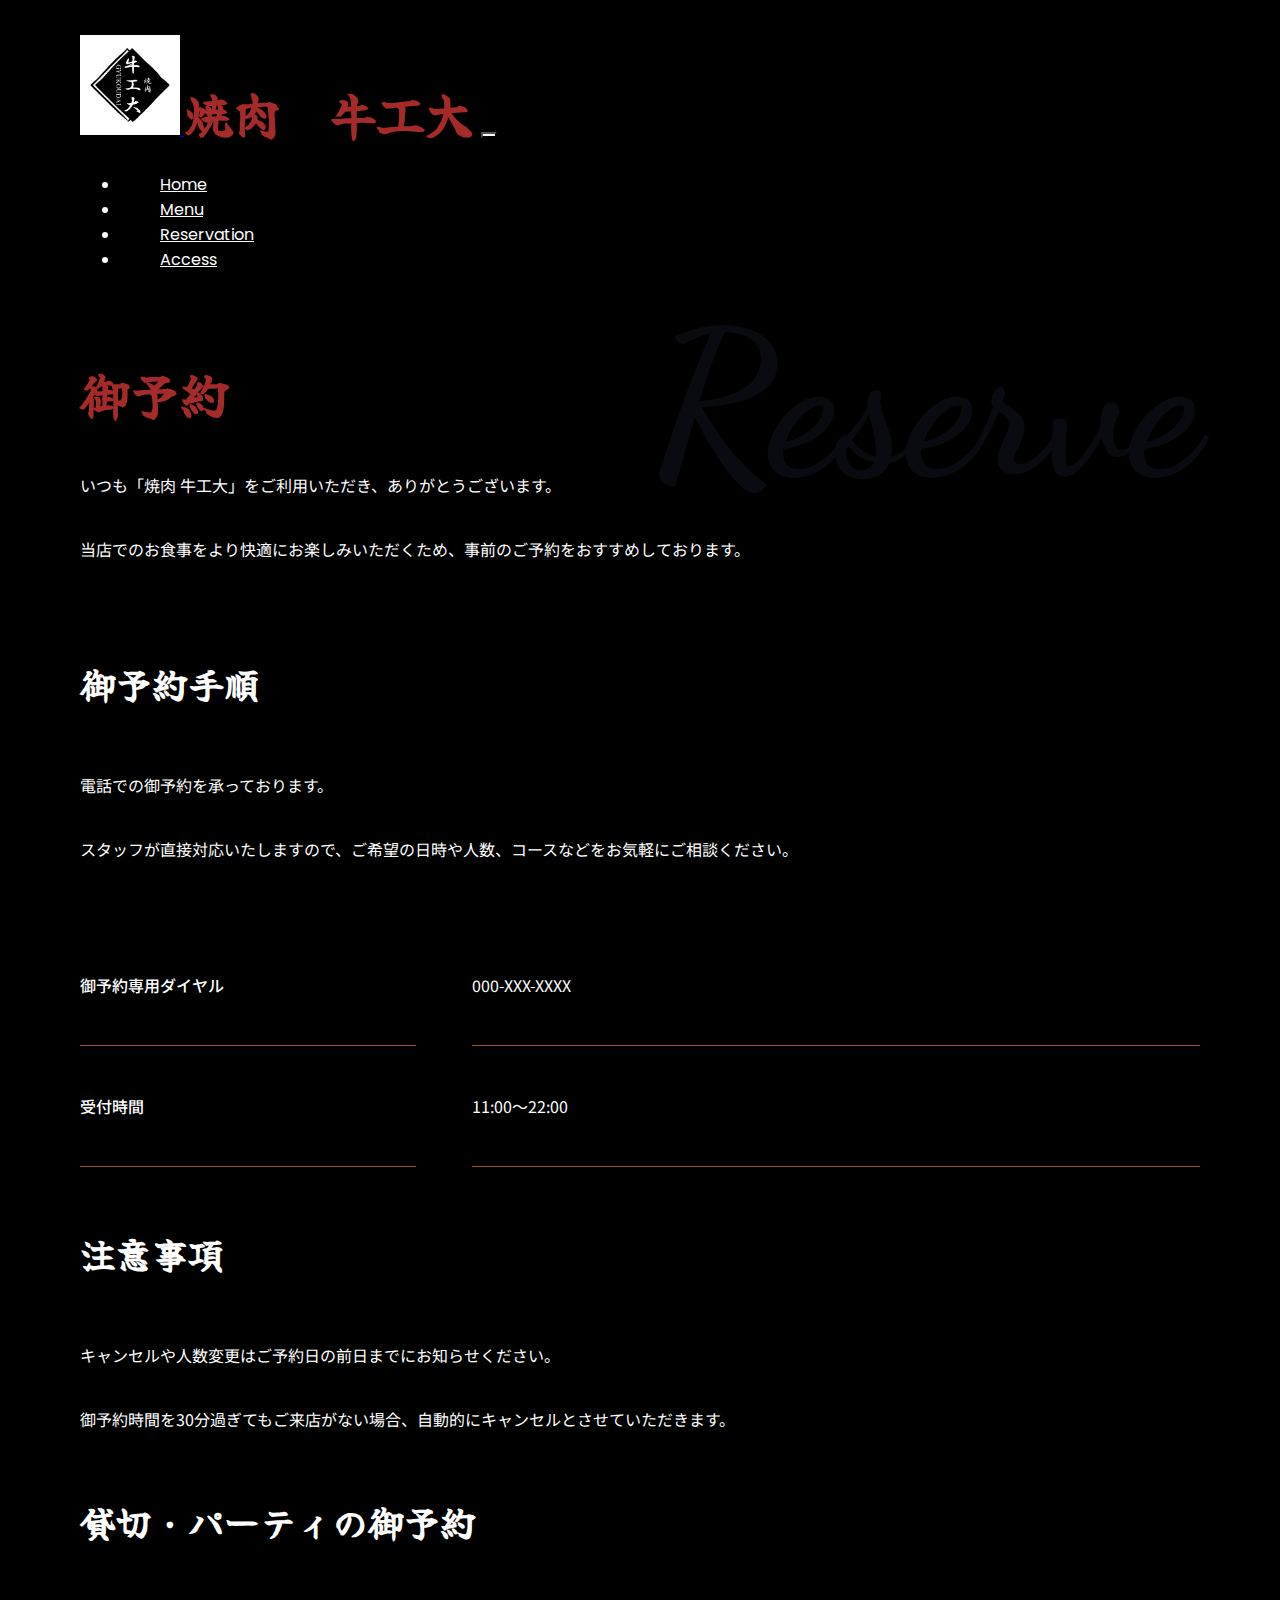
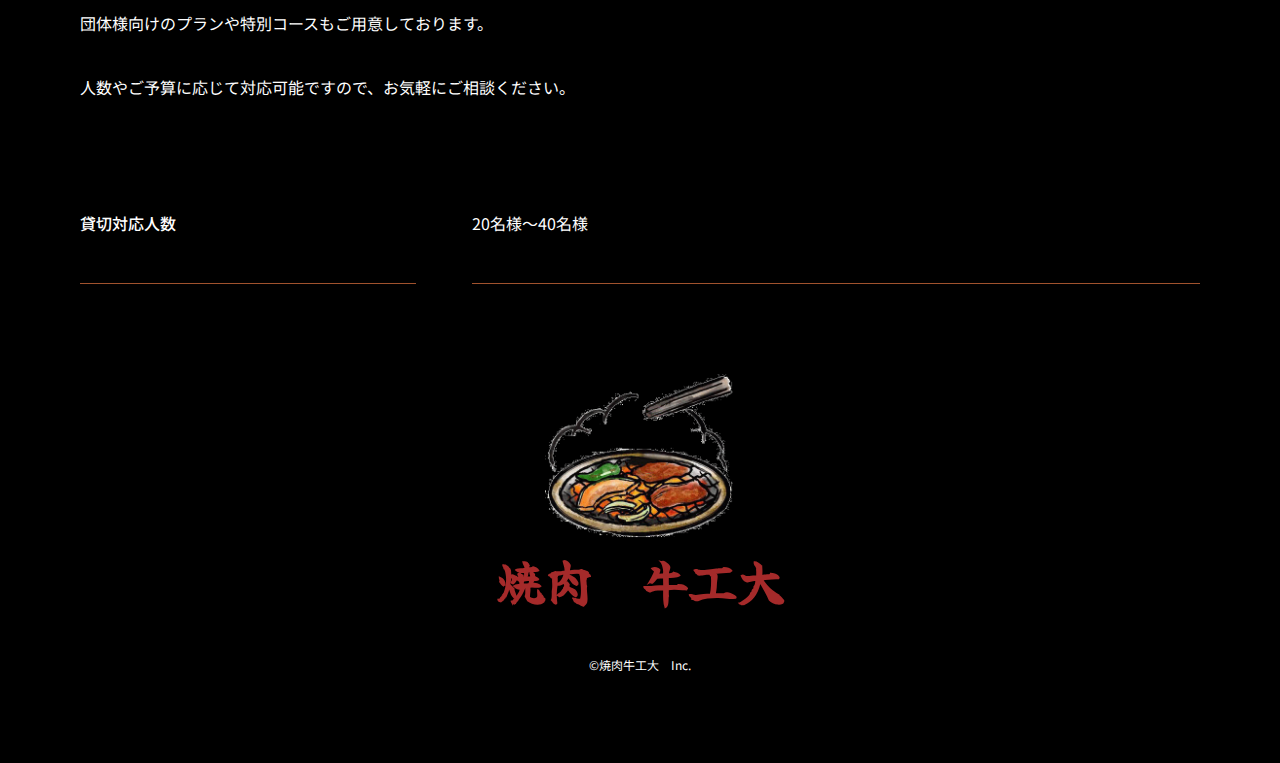
<file: reservation.html>
<!doctype html>
<html　lang="en">
<head>
	<meta charset="utf-8">
	<meta name="viewport"
		  content="width=device-width, initial-
				   scale=1.0">
    <link href="https://cdn.jsdelivr.net/npm/bootstrap@5.3.0/dist/css/bootstrap.min.css" rel="stylesheet" integrity="sha384-9ndCyUaIbzAi2FUVXJi0CjmCapSmO7SnpJef0486qhLnuZ2cdeRhO02iuK6FUUVM" crossorigin="anonymous">
<title>焼肉　牛工大　予約ページ</title>
	
	<link rel="preconnect" href="https://fonts.googleapis.com">
	<link rel="preconnect" href="https://fonts.gstatic.com" crossorigin>
	<link href="https://fonts.googleapis.com/css2?family=Dancing+Script:wght@400..700&family=Noto+Sans+JP&family=Poppins:wght@400;500;700&family=Yuji+Syuku&display=swap" rel="stylesheet">
	<link rel="stylesheet" href="style.css">
</head>
<body>
	
<header>
	
	<div class="container pop">
		<nav class="navbar navbar-expand-lg bg-body-light py-3">
            <div class="container-fluid">
              <a class="navbar-brand" href="#">
                <img src="logo.jpg" alt="Logo" width="100" height="100" class="d-inline-block align-text-top">
                </a>
                <a href="index.html" class="logo"> 
                    <span>焼肉　牛工大</span>
                </a>
                <button class="navbar-toggler btn btn-outline-danger bg-body-light" type="button" data-bs-toggle="collapse" data-bs-target="#navbarNav" aria-controls="navbarNav" aria-expanded="false" aria-label="Toggle navigation">
                    <span class="navbar-toggler-icon"></span>
                  </button>
                  <div class="collapse navbar-collapse" id="navbarNav">
                    <ul class="navbar-nav ms-auto">
                      <li class="nav-item">
                        <a class="nav-link" href="index.html">Home</a>
                      </li>
                      <li class="nav-item">
                        <a class="nav-link" href="index.html#menu">Menu</Menu></a>
                      </li>
                      <li class="nav-item">
                        <a class="nav-link" href="reservation.html">Reservation</a>
                      </li>
                      <li class="nav-item">
                        <a class="nav-link" href="index.html#access">Access</a>
                      </li>
                  </div>
                </div>
          </nav>
  </div>

</header>

	<main>
	<section id="reservation" class="container">
		<h2 class="title yuji">御予約</h2>
		<div class="head">Reserve</div>
		<p class="text aki">いつも「焼肉 牛工大」をご利用いただき、ありがとうございます。<br>
					<br>当店でのお食事をより快適にお楽しみいただくため、事前のご予約をおすすめしております。<br><br>
				</p>
		
		<h3 class="yuji">御予約手順</h3>
		<p class="text aki">電話での御予約を承っております。<br>
					<br>スタッフが直接対応いたしますので、ご希望の日時や人数、コースなどをお気軽にご相談ください。
				</p>
		
		<dl class="flex aki">
			<dt>御予約専用ダイヤル</dt>
			<dd>000-XXX-XXXX</dd>
			<dt>受付時間</dt>
			<dd>11:00～22:00</dd>
		</dl>
		
		<h3 class="yuji">注意事項</h3>
		<p class="text aki">キャンセルや人数変更はご予約日の前日までにお知らせください。<br>
					<br>御予約時間を30分過ぎてもご来店がない場合、自動的にキャンセルとさせていただきます。
				</p>
		
		<h3 class="yuji">貸切・パーティの御予約</h3>
		<p class="text aki">団体様向けのプランや特別コースもご用意しております。<br>
					<br>人数やご予算に応じて対応可能ですので、お気軽にご相談ください。
				</p>
		<dl class="flex aki">
			<dt>貸切対応人数</dt>
			<dd>20名様～40名様</dd>
		</dl>
	</section>
	
	</main>
	
	<footer>
        <div class="ft">
            <img src="06.gif" width="15%" alt="">
        </div>
		<a href="" class="logo"> 
			<span>焼肉　牛工大</span>
		</a>
		<div class="copy">
			©焼肉牛工大　Inc.
		</div>
	</footer>

    <script src="https://cdn.jsdelivr.net/npm/bootstrap@5.3.0/dist/js/bootstrap.bundle.min.js" integrity="sha384-geWF76RCwLtnZ8qwWowPQNguL3RmwHVBC9FhGdlKrxdiJJigb/j/68SIy3Te4Bkz" crossorigin="anonymous"></script>

</body>
</html>
</file>
<file: style.css>
@charset "utf-8";
html{
	/*font-family: "Yuji Syuku", serif;*/
	/*font-family: "Poppins", sans-serif;
	font-family: "Dancing Script", cursive;*/
	font-family: "Noto Sans JP", sans-serif;
}

body {
	color: white;
	background-color: black
}

.pop {font-family: "Poppins", sans-serif;}
.dancing {font-family: "Dancing Script", cursive;}
.yuji {font-family: "Yuji Syuku", serif;}
.aki {margin-bottom: 60px;}

.container {
    width: 90%;
    max-width: 1120px;
    margin: 0 auto;
	position: relative;
}

.flex {
	display: flex;
	justify-content: space-between;
	flex-wrap: wrap;
	align-items: center;
}

.text-white{
	color: #ffffff;
}

header {
	padding: 27px 0;
}
.logo{
	font-size: 50px;
	font-weight: 700;
	letter-spacing: -0.04em;
	text-decoration: none;
}

.no {
	text-decoration: none;
	list-style: none;
	color: red;
}

.logo span {
	font-family: "Yuji Syuku", serif;
	color: brown;
}

.navbar .nav-link {
	margin-left: 40px;
    color: white ;
}

.navbar-nav li a:hover {
	color: brown !important;
}

.navbar-toggler .navbar-toggler-icon{
    color: white;
}
.navbar-toggler {
    background-color: white
}

/*メイン*/
#hero {
	height: 100vh;
    display: flex;
    justify-content: center;
    align-items: center;

	background-position: center;
	background-size: cover;
	height: 540px;
	border-radius: 30px;
	display: flex;
	align-items: center;
	margin-bottom: 90px;
	overflow: hidden;
}

#hero::after {
	content: '';
	width: 100%;
	height: 100%;
	background-color: black;
    display: block;
	position: absolute;
	top: 0;
	left: 0;
	opacity: 0.5;
	z-index: 1;
}
.video{
    width: 100%;
	height: 100vh;
    position: absolute;
    top: 0;
	left: 0;
    overflow: hidden;
    z-index: -1;
}

.video video{
    min-width: 100%;
    min-height: 100%;
    width: auto;
    height: auto;
    position: absolute;
    top: 30%;
    left: 50%;
    transform: translateX(-50%) translateY(-50%);
}

@media screen and (min-width: 768px){
    .video{
        min-width: 960px;
    }
}

.mm {
	z-index: 2;
	color: #ffffff;
	width: 100%;
	text-align: center;
}

.mm p {
	font-size: 20px;
	font-weight: 500;
	margin-bottom: 16px;
}

.mm h1 {
	font-size: 40px;
	font-weight: 700;
	margin-bottom: 30px;
}

.title {
	font-size: 50px;
	font-weight: 900;
	color: brown;
	margin-bottom: 40px;
}

#motto {
	margin-bottom: 120px;
}

#motto h3 {
	font-family: "Yuji Syuku", serif;
	font-size: 36px;
	font-weight: 700;
	margin-bottom: 60px;
}

#motto img {
	border-radius: 20px;
}

.mo {
	width: 48%
}

.text {
	line-height: 2;
}

.head {
	font-family: "Dancing Script", cursive;
	font-size: 200px;
	font-weight: 700;
	color: #66709E;
	opacity: 0.1;
	position: absolute;
	top: 0;
	right: 0;
	transform: translateY(-30%);
	z-index: -1;
}

#menu {
	margin-bottom: 120px;
}

.menu_inner {
	margin-bottom: 40px;
	position: relative;
}

.menu1{
	width: 40%;
}
.menub{
	width: 55%;
}

#menu img {
	border-radius: 20px;
}

#menu h3{
	font-family: "Yuji Syuku", serif;
	font-size: 30px;
	font-weight: 700;
	margin-bottom: 24px;
}

#access {
	margin-top: 120px;
	margin-bottom: 120px;
}

#access dl {
	max-width: 900px;
	margin-left: auto;
}

#access dt {
	width: 30%;
	padding: 48px 0;
	font-weight: 500;
	border-bottom: solid 1px #A0522D
}

#access dd {
	width: 65%;
	padding: 48px 0;
	border-bottom: solid 1px #A0522D
}

footer {
	text-align: center;
	margin: 90px 0;
}

.copy {
	font-size: 12px;
	margin-top: 40px;
}

#reservation h3 {
	font-family: "Yuji Syuku", serif;
	font-size: 36px;
	font-weight: 700;
	margin-bottom: 60px;
}

#reservation dt {
	width: 30%;
	padding: 48px 0;
	font-weight: 500;
	border-bottom: solid 1px #A0522D
}

#reservation dd {
	width: 65%;
	padding: 48px 0;
	border-bottom: solid 1px #A0522D
}

#gzus h3{
	font-family: "Yuji Syuku", serif;
	font-size: 24px;
}

.gzu{
	position: relative;
	overflow: hidden;
	margin-bottom: 40px;
}

.gzus{
	margin-bottom: 60px;
}
.gzu .overlay{
	position: absolute;
	top: 0;
	left: 0;
	width: 100%;
	height: 100%;
	background-color: rgba(37, 39, 71, 0.7);
	padding: 30px;
	display: flex;
	align-items: flex-end;
	opacity: 0;
	transition: all 0.4s ease;
}

.gzu img{
	transition: all 0.4s ease;
	border-radius: 20px;
}

.gzu:hover img {
	transform: scale(1.1);
	border-radius: 20px;
}

.gzu:hover .overlay {
	opacity: 1;
}

#sidemenu img{
	border-radius: 20px;
}
</file>
